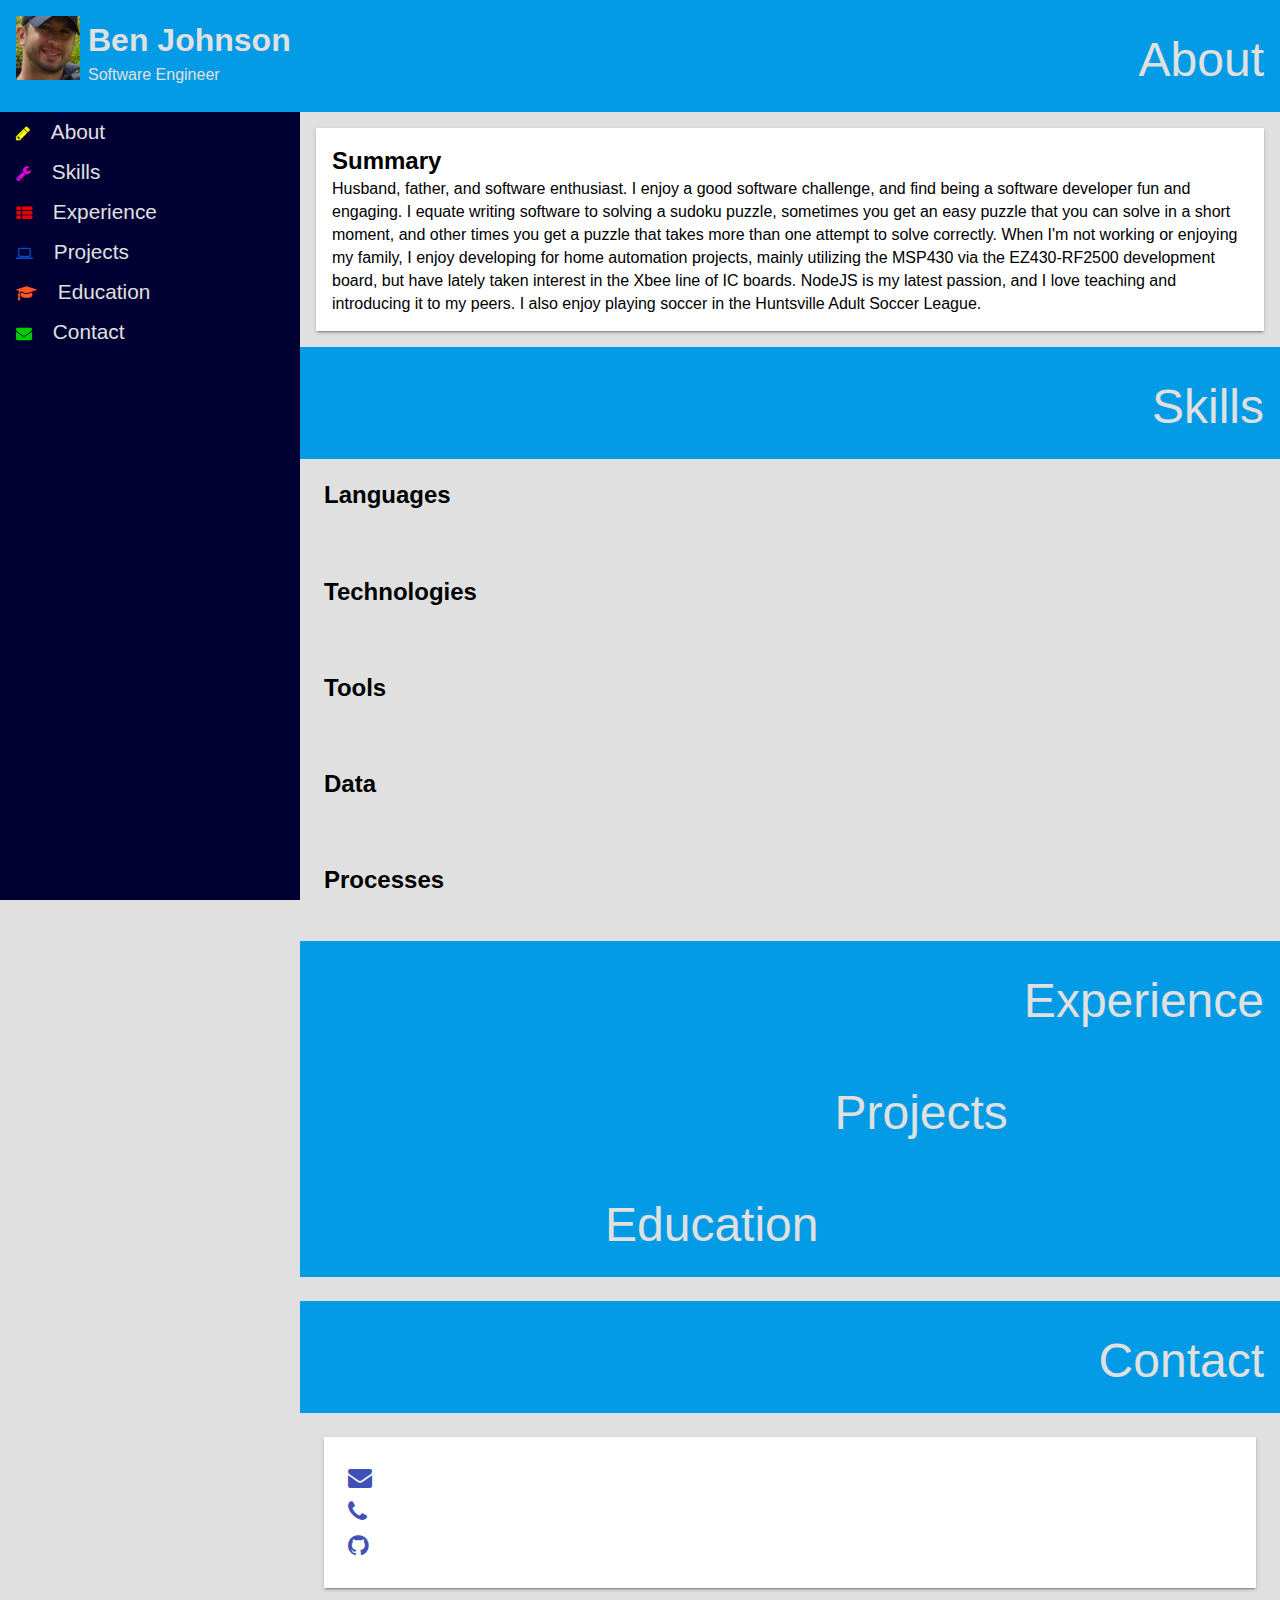
<file: index.html>
<!DOCTYPE HTML>
<html>
	<head>
		<title>Ben Johnson</title>
		<meta charset="UTF-8">

		<meta name="msapplication-tap-highlight" content="no" />
		<meta name="format-detection" content="telephone=no">
		<meta http-equiv="X-UA-Compatible" content="IE=edge,chrome=1">
		<meta name="viewport" content="user-scalable=no, initial-scale=1, maximum-scale=1, minimum-scale=1, width=device-width">

		<meta name="apple-mobile-web-app-capable" content="yes">
		<meta name="apple-mobile-web-app-status-bar-style" content="yes">
		<meta name="viewport" content="width=device-width, user-scalable=no, initial-scale=1.0, maximum-scale=1.0, minimal-ui">

		<meta http-equiv="Cache-Control" content="no-cache, no-store, must-revalidate"/>
		<meta http-equiv="Pragma" content="no-cache"/>
		<meta http-equiv="Expires" content="-1"/>
		
		<!--styles-->
		<link rel="stylesheet" href="libs/font-awesome/css/font-awesome.min.css"/>
		<link rel="stylesheet" href="app/styles/site.css"/>
	</head>
	<body aurelia-app="app/main">
		<div class="loader centered"></div>

		<!-- Scripts -->
		<script src="libs/jquery/jquery.min.js"></script>
		<script type="text/javascript" src="jspm_packages/system.js"></script>
		<script type="text/javascript" src="config.js"></script>				
		<script>
			System.import('aurelia-bootstrapper');
        </script>
	</body>
</html>
</file>
<file: app/styles/site.css>
body {
  font-family: "Lato", "Helvetica Neue", Helvetica, Arial, sans-serif;
  font-size: 16px;
  line-height: 1.42857143;
  padding: 0;
  margin: 0;
  background-color: #E0E0E0; }

.pull-right {
  float: right; }

.print-only {
  display: none; }

.loader, .loader-success, .loader-warn, .loader-danger {
  border: 1em solid #f3f3f3;
  border-radius: 50%;
  border-top: 1em solid #039BE5;
  border-bottom: 1em solid #039BE5;
  width: 7.5em;
  height: 7.5em;
  -webkit-animation: spin 2s linear infinite;
  animation: spin 2s linear infinite;
  margin-top: -4.75em;
  margin-left: -4.75em; }

.loader-success {
  border-top-color: #4CAF50;
  border-bottom-color: #4CAF50; }

.loader-warn {
  border-top-color: #FFEB3B;
  border-bottom-color: #FFEB3B; }

.loader-danger {
  border-top-color: #F44336;
  border-bottom-color: #F44336; }

@-webkit-keyframes spin {
  0% {
    -webkit-transform: rotate(0deg); }
  100% {
    -webkit-transform: rotate(360deg); } }

@keyframes spin {
  0% {
    transform: rotate(0deg); }
  100% {
    transform: rotate(360deg); } }

.centered {
  position: fixed;
  top: 50%;
  left: 50%; }

@media print {
  body {
    font-size: 12px; }
  .no-print {
    display: none !important; }
  .print-only {
    display: initial; }
  .no-print-shadow {
    box-shadow: none !important; } }
</file>
